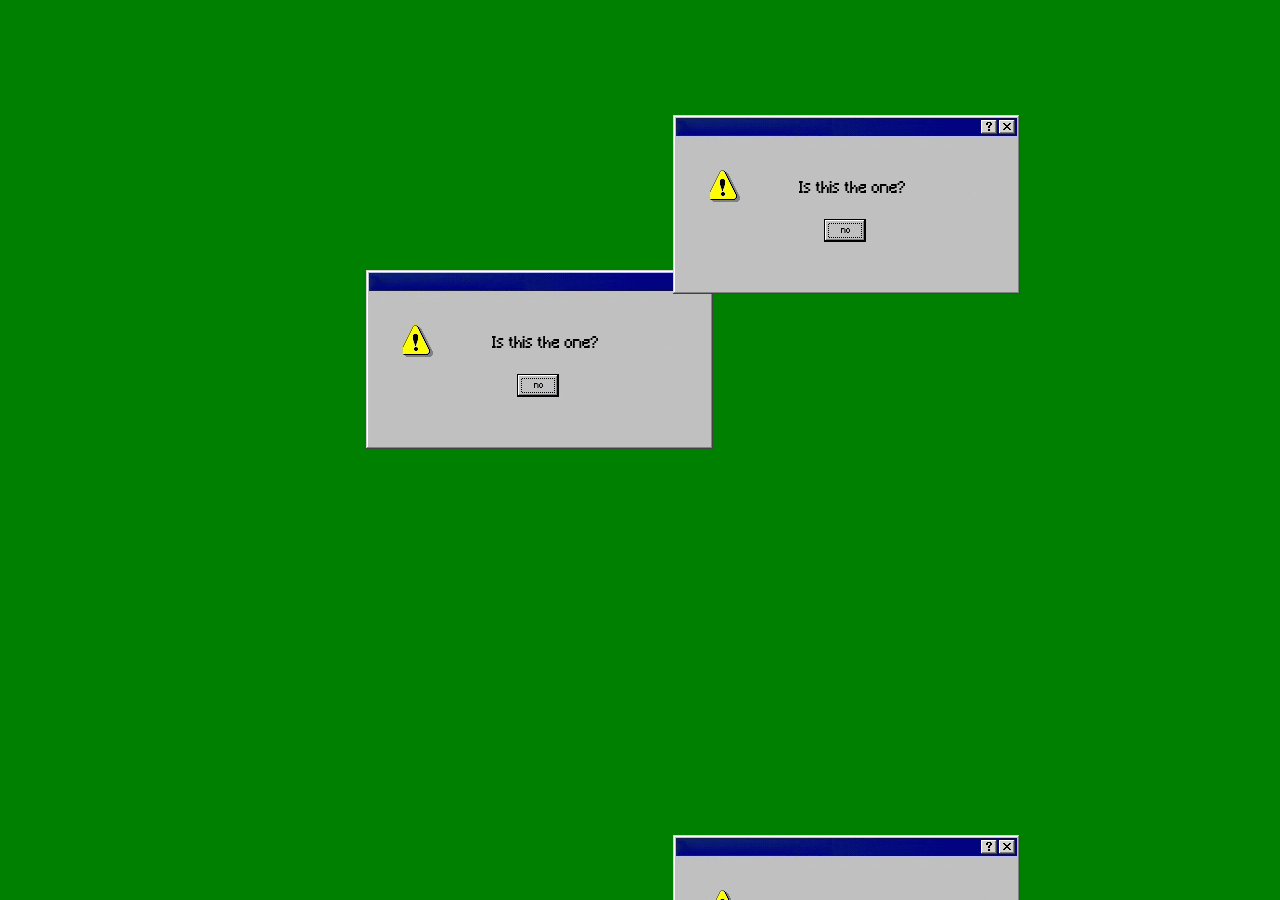
<file: index.html>
<!DOCTYPE html>
    <html>
        <head>
            <!--hello this is a comment-->
            <title>This Is Normal</title>
            <link rel="stylesheet" type="text/css" href="css/main.css">

        </head>

        <body>


<a id="logo-zone" href="fake_captcha.html">


        </body>
    </html>
</file>
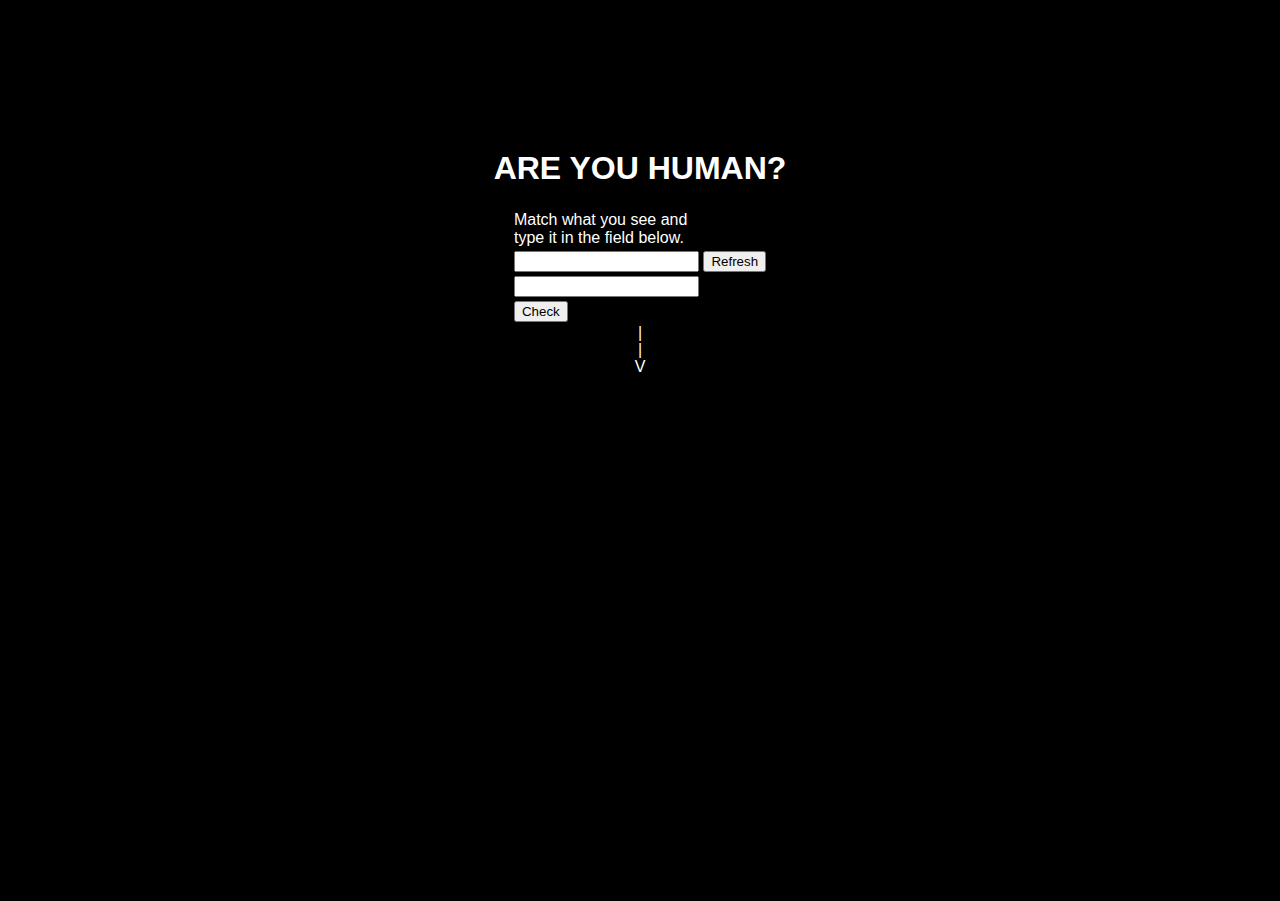
<file: fake_captcha.html>
<html>

<head>
  <script src="libraries/p5.js"></script>
  <script src="libraries/p5.dom.js"></script>
  <script src="libraries/p5.sound.js"></script>
  <script src="javascript/captcha.js"></script>

  <title>Fake News</title>
  <link rel="stylesheet" type="text/css" href="css/captcha.css">
  <link rel

</head>

<body>

<h1> ARE YOU HUMAN? </h1>

  <div id="captcha" onload="Captcha();">
    <table id="captcha_main">
      <tr>
        <td>
Match what you see and
<br> type it in the field below.
          <br/>
        </td>
      </tr>
      <tr>
        <td>
          <input type="text" id="mainCaptcha" />
          <input type="button" id="refresh" value="Refresh" onclick="Captcha();" />
        </td>
      </tr>
      <tr>
        <td>
          <input type="text" id="txtInput" />
        </td>
      </tr>
      <tr>
        <td>
          <input id="Button1" type="button" value="Check" onclick="alert(ValidCaptcha());" />
        </td>
      </tr>
    </table>
  </div>


<div id="arrow"> <p>|</p> <p>|</p> <p>V</p> </div>

  <div>
    <p>
    <a href="page.html" class="arrow"> YOU ARE DEFINITELY A ROBOT</a>
    <p>
  </div>

</body>

</html>
</file>
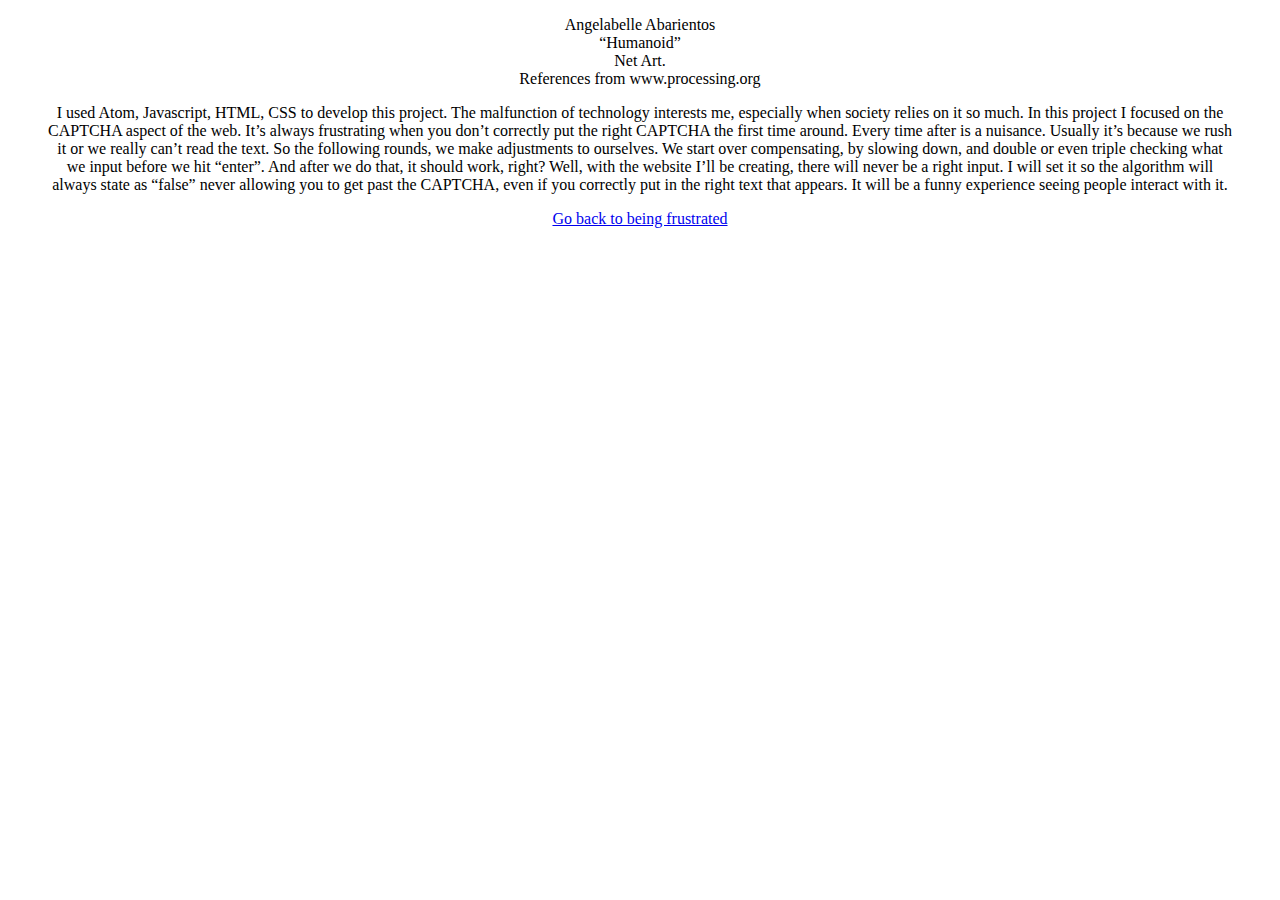
<file: info.html>
<!DOCTYPE html>

<html>
 <head>
   <title> Info </title>
   <link rel="stylesheet" type="text/css" href="css/info.css">
 </head>
 <body>
   <p>
Angelabelle Abarientos <br>
“Humanoid”<br>
Net Art. <br>
References from www.processing.org<br>
<p>

  <blockquote>I used Atom, Javascript, HTML, CSS to develop this project.  The malfunction of technology interests me, especially when society relies on it so much. In this project I focused on the CAPTCHA aspect of the web.
It’s always frustrating when you don’t correctly put the right CAPTCHA the first time around. Every time after is a nuisance. Usually it’s because we rush it or we really can’t read the text. So the following rounds, we make adjustments to ourselves. We start over compensating, by slowing down, and double or even triple checking what we input before we hit “enter”.  And after we do that, it should work, right? Well, with the website I’ll be creating, there will never be a right input. I will set it so the algorithm will always state as “false” never allowing you to get past the CAPTCHA, even if you correctly put in the right text that appears. It will be a funny experience seeing people interact with it.
</blockquote>

<a href="index.html">Go back to being frustrated </a>

 </body>
</html>
</file>
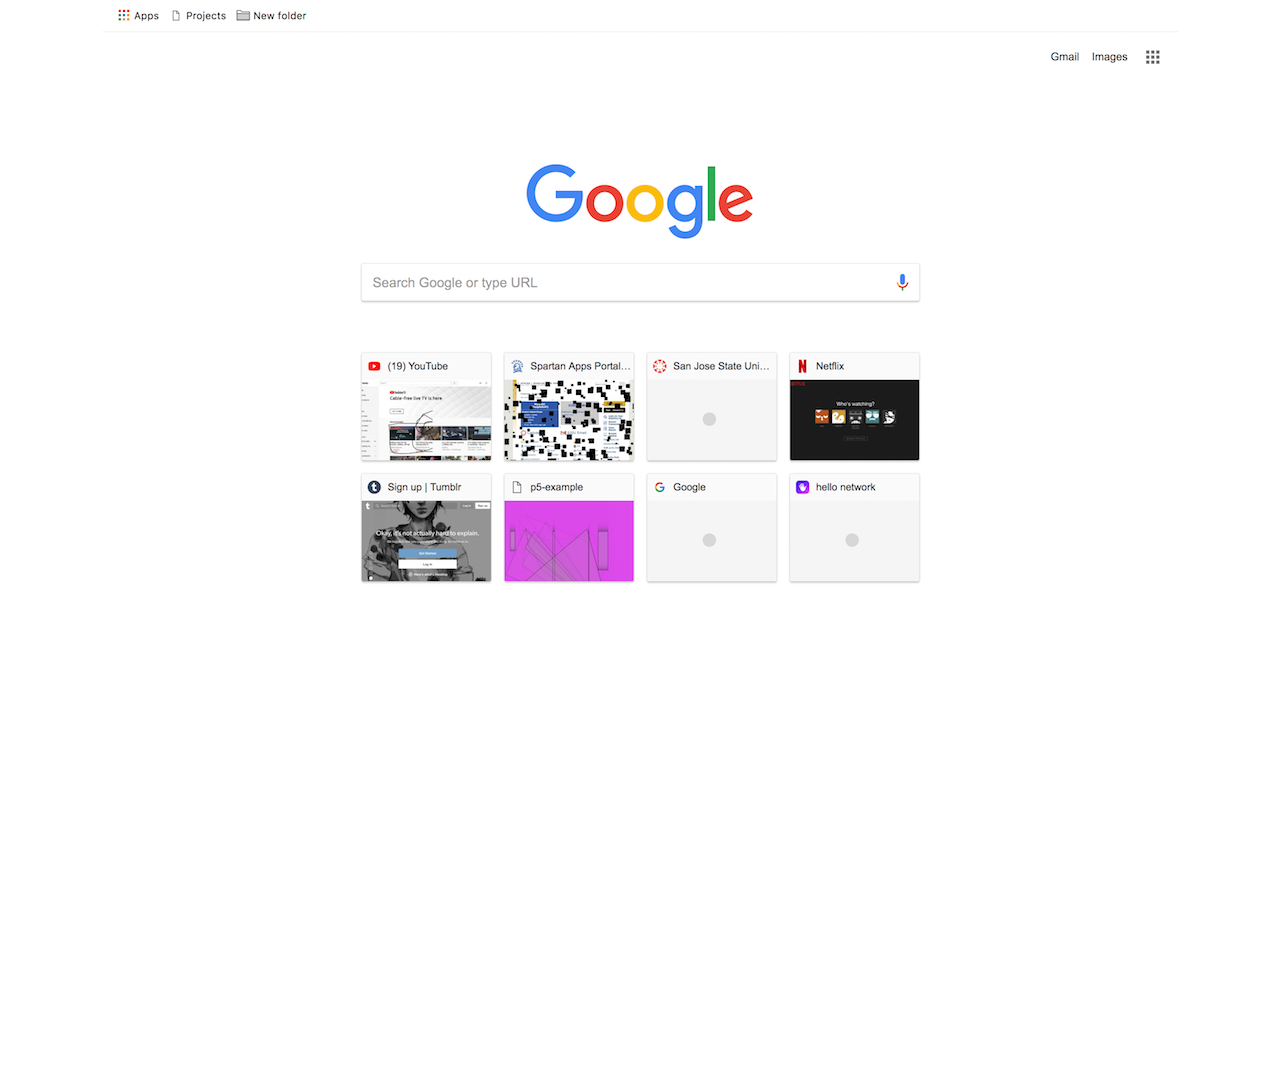
<file: page.html>
<!DOCTYPE html>
<html>

<head>
  <meta charset="UTF-8">
  <meta http-equiv="X-UA-Compatible" content="IE=edge">
  <meta name="viewport" content="width=device-width, initial-scale=1">
  <title>Normal</title>
  <link rel="stylesheet" type="text/css" href="css/sketch.css">
  <script src="libraries/p5.js"></script>
  <script src="libraries/p5.dom.js"></script>
  <script src="libraries/p5.sound.js"></script>
  <script src="javascript/sketch.js"></script>
</head>

<body>
  <div id="box1">
<h1> <a href="index.html"> reboot.. </a></h1>
</div>

<div id="box2">
<h1> <a href="info.html"> curious.. </a></h1>
</div>
</body>

</html>
</file>
<file: css/main.css>
body{
    font-family: sans-serif;
    margin-left: auto;
    margin-right: auto;
    background: green;
    background-image: url(../images/popup.gif) ;
    }

h1{
   color: #ffffff;
    }

p{
    color: #000000;
    }


a{
    color: #ffffff;
    }

img{
    width: 100%;
    }


#box1 {
  margin-left: auto;
  margin-right: auto;
  width: 400px;
  background: #000000;
  margin-top: 30%;
  padding: 50px;
  border-radius: 4px;
}


/* This is the logo link clickable area */
#logo-zone {
position: absolute;
top: 70px;
left: 50%;
height: 100px;
width: 240px;
background-color: transparent;
}
</file>
<file: css/captcha.css>
body{
    font-family: sans-serif;
    text-align: center;
    margin: auto;
    background: #000000;
    color: #ffffff;
    width: 70%;
    padding-top: 150px;
    }

h1{
   color: #ffffff;
    }

p{
    color: #ffffff;
    margin: -1px;
    }

iframe{
    width: 100%;
    border: none;
    }

a{
    color: #000000;
    text-decoration: none;
    font-size: 72px;
    }

a:hover {
  color: #00FF00;
}
img{
    width: 100%;
    }

#captcha{
  text-align: center;
}
#Button1{
  float: left;
}
#captcha_main {
 margin:auto;
}

@keyframes hover {
  0% {
    // normal styles
  }
  100% {
    // hover styles
  }
}

#arrow {
  animation-name: hover;
  animation-duration: 1ms;
  animation-fill-mode: backwards;
  animation-play-state: paused;
}

#arrow:active,
#arrow:focus,
#arrow:hover {
  animation-fill-mode: forwards;
  animation-play-state: running;
  color: black;
}
</file>
<file: css/info.css>
body {
  text-align: center;
}
</file>
<file: css/sketch.css>
body {
  height: 1080px;
  margin: 0px;
  padding: 0px;
  font-family: "Helvetica", "Arial", sans-serif;
  line-height: 1.5;
  text-align: center;
  width: 100%;
  max-height: 100%;
  overflow: hidden;
  color: #ffffff;
  font-size: 20px;
  background-image: url("../images/google.png");
  background-repeat: no-repeat;
  background-position:top,center;
}

h1 {
  padding-top: 300px;
  text-align: center;
}

#box1 {
  position:absolute;
  top: 30%;
  left: 10%;
}

#box2 {
  position:absolute;
  top: 30%;
  right: 10%;
}


canvas {
  margin: auto;


}

a {
  color: #ffffff;
  font-size: .5em;
}
</file>
